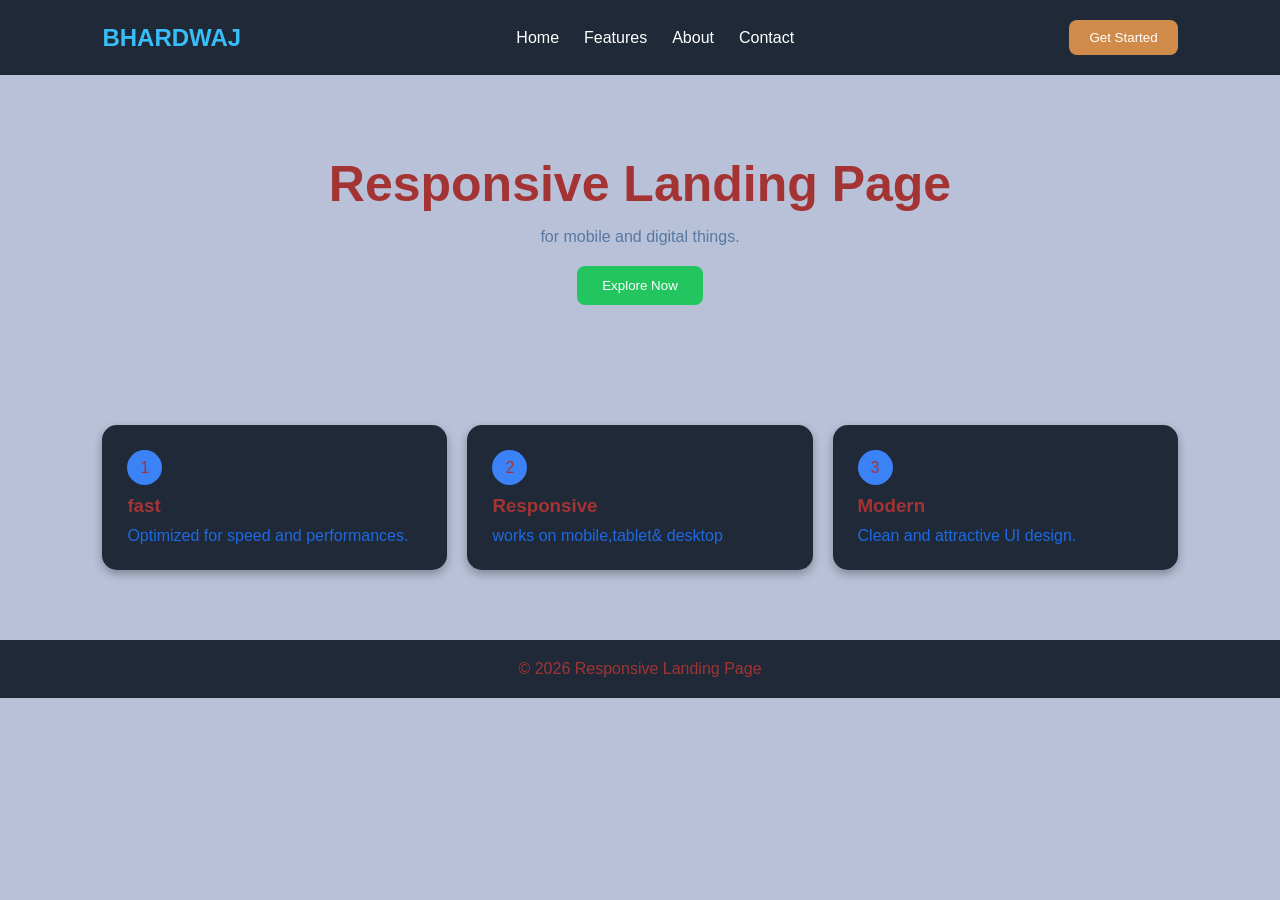
<file: index.html>
<!DOCTYPE html>
<html lang="en">
<head>
    <meta charset="UTF-8">
    <meta name="viewport" content="width=device-width, initial-scale=1.0">
    <title>Responsive Landing Page</title>
    <link rel="stylesheet" href="style.css">
</head>
<body>

    <!-- Navbar -->
    <nav class="navbar">
        <div class="logo">BHARDWAJ</div>

        <ul class="nav-links">
            <li><a href="#">Home</a></li>
            <li><a href="#">Features</a></li>
            <li><a href="#">About</a></li>
            <li><a href="#">Contact</a></li>
        </ul>

        <button class="btn">Get Started</button>
    </nav>

    <!-- Hero Section -->
    <section class="hero">
        <h1>Responsive Landing Page</h1>
        <p>for mobile and digital things.</p>
        <button class="hero-btn">Explore Now</button>
    </section>

    <!-- Feature Grid -->
    <section class="features">

        <div class="card">
            <span>1</span>
            <h3>fast</h3>
            <p>Optimized for speed and performances.</p>
        </div>

        <div class="card">
            <span>2</span>
            <h3>Responsive</h3>
            <p>works on mobile,tablet& desktop</p>
        </div>

        <div class="card">
            <span>3</span>
            <h3>Modern</h3>
            <p>Clean and attractive UI design.</p>
        </div>

    </section>

    <!-- Footer -->
    <footer>
        <p>© 2026 Responsive Landing Page</p>
    </footer>

</body>
</html>
</file>
<file: style.css>
*{
    margin:0;
    padding:0;
    box-sizing:border-box;
    font-family:Arial, sans-serif;
}

body{
    background:#b8c1d8;
    color:rgb(164, 52, 52);
}

/* Navbar */
.navbar{
    display:flex;
    justify-content:space-between;
    align-items:center;
    padding:20px 8%;
    background:#1f2937;
    position:sticky;
    top:0;
}

.logo{
    font-size:24px;
    font-weight:bold;
    color:#38bdf8;
}

.nav-links{
    display:flex;
    list-style:none;
    gap:25px;
}

.nav-links a{
    text-decoration:none;
    color:white;
}

.btn{
    padding:10px 20px;
    border:none;
    background:#d08b4b;
    color:white;
    border-radius:8px;
    cursor:pointer;
}

/* Hero */
.hero{
    text-align:center;
    padding:80px 20px;
}

.hero h1{
    font-size:50px;
    margin-bottom:15px;
}

.hero p{
    color:#5678a2;
    margin-bottom:20px;
}

.hero-btn{
    padding:12px 25px;
    border:none;
    background:#22c55e;
    color:white;
    border-radius:8px;
    cursor:pointer;
}

/* Feature Grid */
.features{
    display:grid;
    grid-template-columns:repeat(3,1fr);
    gap:20px;
    padding:40px 8%;
}

.card{
    background:#1f2937;
    padding:25px;
    border-radius:15px;
    box-shadow:0 4px 10px rgba(0,0,0,0.3);
    transition:0.3s;
}

.card:hover{
    transform:translateY(-5px);
}

.card span{
    display:inline-block;
    width:35px;
    height:35px;
    line-height:35px;
    text-align:center;
    border-radius:50%;
    background:#3b82f6;
    margin-bottom:10px;
}

.card h3{
    margin-bottom:10px;
}

.card p{
    color:#1e6ae3;
}

/* Footer */
footer{
    text-align:center;
    padding:20px;
    background:#1f2937;
    margin-top:30px;
}

/* Tablet */
@media(max-width:1024px){
    .features{
        grid-template-columns:repeat(2,1fr);
    }
}

/* Mobile */
@media(max-width:600px){

    .navbar{
        flex-direction:column;
        gap:15px;
    }

    .nav-links{
        flex-direction:column;
        text-align:center;
    }

    .hero h1{
        font-size:35px;
    }

    .features{
        grid-template-columns:1fr;
    }
}
</file>
